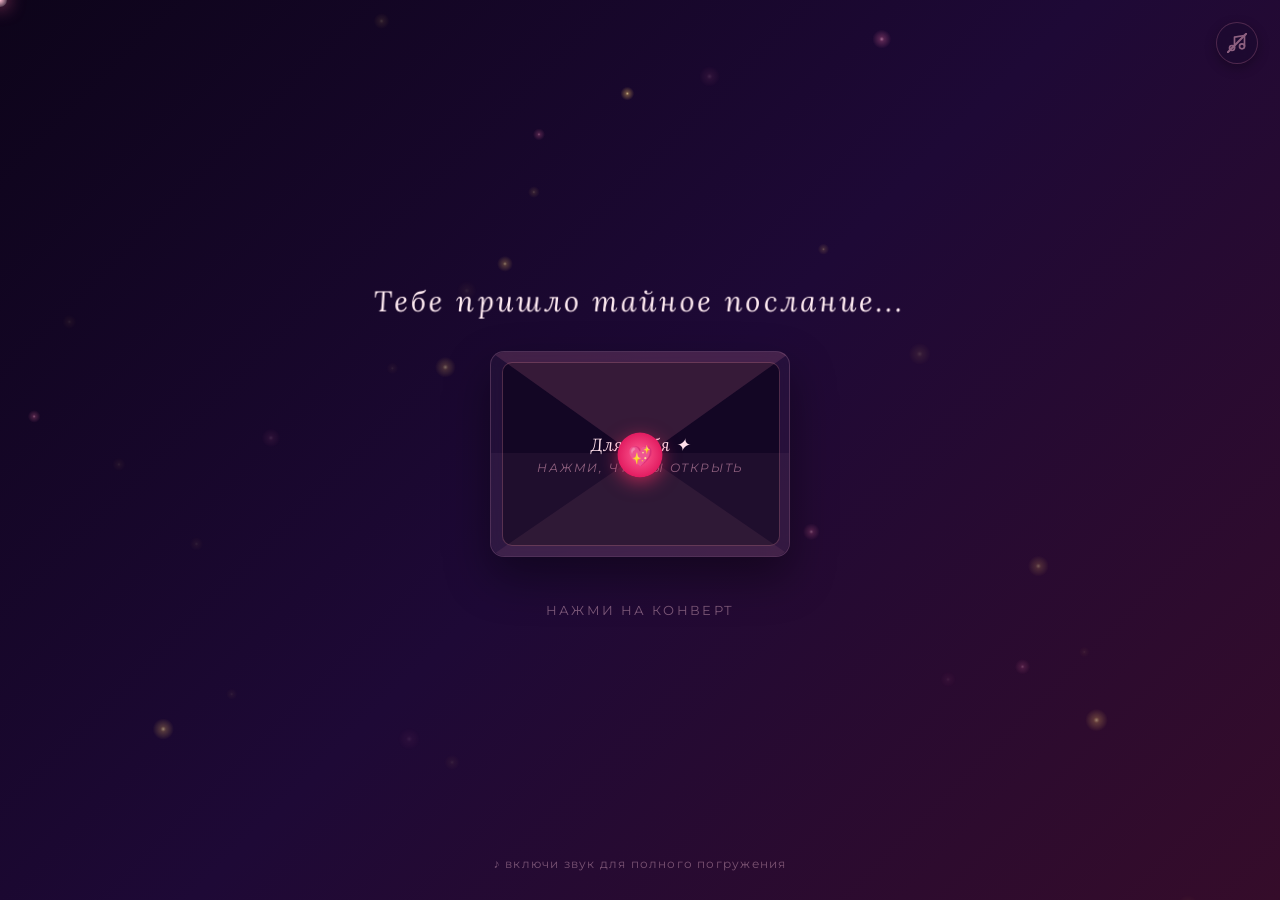
<file: index.html>
<!DOCTYPE html>
<html lang="ru">
<head>
  <meta charset="UTF-8">
  <meta name="viewport" content="width=device-width, initial-scale=1.0, user-scalable=no">
  <title>Магия чувств</title>
  <link rel="stylesheet" href="style.css">
</head>
<body>

  <!-- Background layers -->
  <div id="bg"></div>
  <canvas id="canvas"></canvas>
  <div id="hearts-container"></div>
  <div id="cursor-dot"></div>

  <!-- Glassmorphic Audio Mute/Unmute Control -->
  <div id="audio-toggle" class="muted" title="Включить волшебную музыку">
    <svg id="music-icon" width="20" height="20" viewBox="0 0 24 24" fill="none" stroke="currentColor" stroke-width="2" stroke-linecap="round" stroke-linejoin="round">
      <path d="M9 18V5l12-2v13"></path>
      <circle cx="6" cy="18" r="3"></circle>
      <circle cx="18" cy="16" r="3"></circle>
      <line id="mute-line" x1="1" y1="23" x2="23" y2="1" stroke="currentColor" stroke-width="2.5" style="display: block;"></line>
    </svg>
  </div>

  <div id="scene">

    <!-- STEP 1: INTERACTIVE 3D SCALABLE ENVELOPE -->
    <div class="scene-panel active" id="step1">
      <p class="pulse-text">Тебе пришло тайное послание...</p>
      
      <div class="envelope-wrapper" id="envelope-clickable" title="Открыть письмо">
        <div class="envelope">
          <div class="envelope-lid"></div>
          <div class="envelope-paper">
            <p id="envelope-title">Для тебя ✦</p>
            <span id="envelope-action">Нажми, чтобы открыть</span>
          </div>
          <div class="envelope-front"></div>
          <div class="wax-seal">💖</div>
        </div>
      </div>
      
      <p class="sub-hint" id="step1-sub">нажми на конверт</p>
    </div>

    <!-- STEP 2: The Letter -->
    <div class="scene-panel" id="step2">
      <div class="letter-card">
        <div class="text-block big" id="t1">Знаешь, я долго думал,</div>
        <div class="text-block small" id="t2">как это сказать тебе...</div>
        <div class="text-block big" id="t3">Есть слова, которые сложно произнести вслух,</div>
        <div class="text-block small" id="t4">но они живут внутри и просятся наружу.</div>
        <div class="text-block highlight" id="t5">«Ты — лучшее, что со мной случилось»</div>
        <div class="text-block small" id="t6">Это правда, без единого преувеличения.</div>
        <div class="text-block big" id="t7">Рядом с тобой мир становится светлее,</div>
        <div class="text-block small" id="t8">а каждый день — немного особенным.</div>
      </div>
    </div>

    <!-- STEP 3: Climax -->
    <div class="scene-panel" id="step3">
      <div class="love-text" id="love-words">Я тебя люблю</div>
    </div>

    <!-- STEP 4: Final Question & Happy Ending -->
    <div class="scene-panel" id="step4">
      <p class="question" id="q-text">Улыбнулась? 🌙</p>
      <div class="button-group">
        <button id="btn-yes" class="custom-btn">Да, конечно ✦</button>
        <button id="btn-no" class="custom-btn">Нет 🥺</button>
      </div>
      <div id="final-message">
        <div id="final-body">
          Я так и знал 🌸<br>
          Ты — моя любимая девочка.<br>
          Пусть этот день будет таким же тёплым,<br>
          как то, что я чувствую к тебе.
        </div>
      </div>
    </div>

  </div>

  <p id="audio-hint">♪ включи звук для полного погружения</p>

  <!-- Modular Scripts -->
  <script src="js/synth.js"></script>
  <script src="js/particles.js"></script>
  <script src="js/app.js"></script>
</body>
</html>
</file>
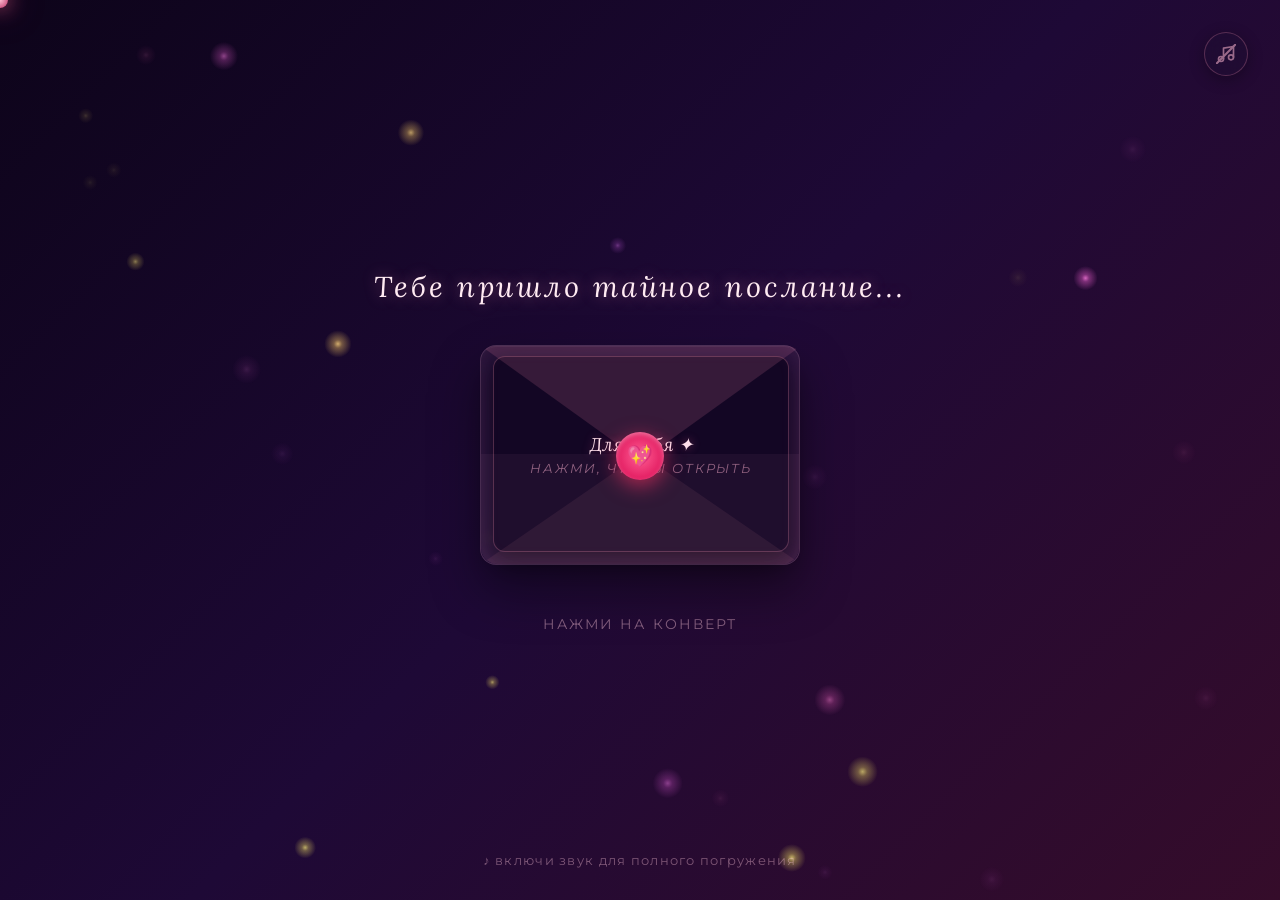
<file: magic_feelings.html>
<!DOCTYPE html>
<html lang="ru">
<head>
<meta charset="UTF-8">
<meta name="viewport" content="width=device-width, initial-scale=1.0, user-scalable=no">
<title>Магия чувств</title>

<!-- Import Google Fonts for elegant Cyrillic typography -->
<link rel="preconnect" href="https://fonts.googleapis.com">
<link rel="preconnect" href="https://fonts.gstatic.com" crossorigin>
<link href="https://fonts.googleapis.com/css2?family=Lora:ital,wght@0,400..700;1,400..700&family=Montserrat:ital,wght@0,300..600;1,300..600&display=swap" rel="stylesheet">

<style>
  :root {
    /* Responsive custom variables for full scaling of the 3D envelope */
    --env-w: min(320px, 85vw);
    --env-h: calc(var(--env-w) * 0.6875);
  }

  * { 
    margin: 0; 
    padding: 0; 
    box-sizing: border-box; 
  }

  body {
    width: 100vw; 
    height: 100vh; 
    overflow: hidden;
    font-family: 'Lora', Georgia, serif;
    background: #0d041a;
    cursor: none;
    user-select: none;
    -webkit-user-select: none;
  }

  #bg {
    position: fixed; 
    inset: 0; 
    z-index: 0;
    background: linear-gradient(135deg, #0d041a 0%, #1e0936 50%, #350c2a 100%);
    transition: background 3.5s cubic-bezier(0.25, 1, 0.5, 1);
  }

  #canvas {
    position: fixed; 
    inset: 0; 
    z-index: 1;
    pointer-events: none;
  }

  #scene {
    position: fixed; 
    inset: 0; 
    z-index: 2;
    display: flex; 
    flex-direction: column;
    align-items: center; 
    justify-content: center;
    padding: 2rem;
  }

  .scene-panel {
    display: none;
    flex-direction: column;
    align-items: center;
    justify-content: center;
    text-align: center;
    width: 100%;
    max-width: 600px;
  }
  .scene-panel.active { 
    display: flex; 
  }

  /* CUSTOM PREMIUM CURSOR HINT (DESKTOP ONLY) */
  #cursor-dot {
    display: none;
  }
  @media (hover: hover) {
    #cursor-dot {
      display: block;
      position: fixed; 
      z-index: 999;
      width: 16px; 
      height: 16px;
      border-radius: 50%;
      background: radial-gradient(circle, rgba(255,190,210,1) 0%, rgba(255,110,160,0.8) 70%, rgba(255,80,130,0) 100%);
      pointer-events: none;
      transform: translate(-50%,-50%);
      transition: transform 0.08s ease-out;
      box-shadow: 0 0 20px rgba(255,100,150,0.8), 0 0 40px rgba(255,80,130,0.4);
    }
  }

  /* STEP 1: INTERACTIVE 3D SCALABLE ENVELOPE */
  #step1 .pulse-text {
    font-size: clamp(1.2rem, 5vw, 1.8rem);
    color: #ffebf2;
    letter-spacing: 0.1em;
    font-family: 'Lora', Georgia, serif;
    font-style: italic;
    margin-bottom: 2.5rem;
    text-shadow: 0 0 15px rgba(255,150,180,0.4);
    padding: 0 1rem;
  }

  .envelope-wrapper {
    perspective: 1000px;
    cursor: pointer;
    margin-bottom: 2rem;
    transition: transform 0.5s cubic-bezier(0.25, 0.8, 0.25, 1);
    display: flex;
    justify-content: center;
    align-items: center;
    position: relative;
    width: var(--env-w);
    height: var(--env-h);
  }
  .envelope-wrapper:hover {
    transform: scale(1.05) rotateY(3deg) rotateX(3deg);
  }

  .envelope {
    position: relative;
    width: 100%;
    height: 100%;
    background: rgba(255, 255, 255, 0.03);
    backdrop-filter: blur(15px);
    -webkit-backdrop-filter: blur(15px);
    border: 1.5px solid rgba(255, 180, 210, 0.2);
    border-radius: 16px;
    box-shadow: 0 25px 50px rgba(0,0,0,0.4), inset 0 1px 0 rgba(255,255,255,0.05);
    transform-style: preserve-3d;
    transition: all 0.8s cubic-bezier(0.25, 0.8, 0.25, 1);
  }

  /* Back half/flap borders */
  .envelope-lid {
    position: absolute;
    top: 0; left: 0;
    width: 0; height: 0;
    border-left: calc(var(--env-w) / 2) solid transparent;
    border-right: calc(var(--env-w) / 2) solid transparent;
    border-top: calc(var(--env-h) * 0.523) solid rgba(255, 140, 175, 0.15);
    border-radius: 14px 14px 0 0;
    transform-origin: top;
    transition: transform 0.6s cubic-bezier(0.25, 0.8, 0.25, 1);
    z-index: 4;
  }

  /* Inner love letter preview */
  .envelope-paper {
    position: absolute;
    bottom: calc(var(--env-h) * 0.054); 
    left: calc(var(--env-w) * 0.0375);
    width: calc(var(--env-w) * 0.925);
    height: calc(var(--env-h) * 0.89);
    background: rgba(20, 7, 36, 0.95);
    border: 1px solid rgba(255, 150, 180, 0.25);
    border-radius: 12px;
    z-index: 2;
    transition: transform 0.8s cubic-bezier(0.25, 0.8, 0.25, 1) 0.2s, 
                opacity 0.8s ease;
    display: flex;
    flex-direction: column;
    align-items: center;
    justify-content: center;
    padding: 1rem;
    color: #ffaac8;
    font-family: 'Lora', serif;
    font-style: italic;
    box-shadow: 0 10px 25px rgba(0,0,0,0.5);
  }
  .envelope-paper p {
    font-size: clamp(0.95rem, 4vw, 1.15rem);
    margin-bottom: 0.3rem;
    color: #ffe0eb;
    text-shadow: 0 0 10px rgba(255,100,150,0.4);
  }
  .envelope-paper span {
    font-size: clamp(0.7rem, 3vw, 0.8rem);
    font-family: 'Montserrat', sans-serif;
    color: rgba(255,180,210,0.5);
    text-transform: uppercase;
    letter-spacing: 0.15em;
  }

  /* Front triangular folds overlay */
  .envelope-front {
    position: absolute;
    inset: 0;
    z-index: 3;
    pointer-events: none;
    border-radius: 16px;
    overflow: hidden;
  }
  .envelope-front::before {
    content: '';
    position: absolute;
    bottom: 0; left: 0;
    width: 0; height: 0;
    border-left: calc(var(--env-w) / 2) solid rgba(255, 180, 210, 0.05);
    border-right: calc(var(--env-w) / 2) solid rgba(255, 180, 210, 0.05);
    border-bottom: calc(var(--env-h) * 0.5) solid rgba(255, 160, 190, 0.12);
  }
  .envelope-front::after {
    content: '';
    position: absolute;
    inset: 0;
    border-radius: 16px;
    box-shadow: inset 0 0 20px rgba(255,150,180,0.1);
  }

  /* Wax Seal Heart Button */
  .wax-seal {
    position: absolute;
    top: calc(var(--env-h) * 0.5); 
    left: 50%;
    transform: translate(-50%, -50%);
    width: clamp(42px, var(--env-w) * 0.15, 50px); 
    height: clamp(42px, var(--env-w) * 0.15, 50px);
    background: radial-gradient(circle, #ff5e94 0%, #d6004b 100%);
    border-radius: 50%;
    box-shadow: 0 6px 20px rgba(255, 50, 100, 0.6), inset 0 2px 5px rgba(255,255,255,0.4);
    z-index: 5;
    display: flex;
    align-items: center;
    justify-content: center;
    font-size: 1.3rem;
    color: #fff;
    cursor: pointer;
    transition: all 0.4s cubic-bezier(0.25, 0.8, 0.25, 1);
    animation: seal-pulse 2s infinite ease-in-out;
  }
  .wax-seal:hover {
    transform: translate(-50%, -50%) scale(1.1);
    box-shadow: 0 8px 25px rgba(255, 50, 100, 0.8), inset 0 2px 5px rgba(255,255,255,0.5);
  }

  @keyframes seal-pulse {
    0%, 100% { 
      transform: translate(-50%, -50%) scale(1); 
      box-shadow: 0 6px 18px rgba(255, 50, 100, 0.55); 
    }
    50% { 
      transform: translate(-50%, -50%) scale(1.08); 
      box-shadow: 0 6px 28px rgba(255, 50, 100, 0.85); 
    }
  }

  /* Opened animations */
  .envelope-wrapper.opened .envelope-lid {
    transform: rotateX(180deg);
    border-top-color: rgba(255, 140, 175, 0.05);
    z-index: 1;
  }
  .envelope-wrapper.opened .envelope-paper {
    transform: translateY(calc(var(--env-h) * -0.61)) scale(1.05);
    opacity: 0.95;
    z-index: 10;
  }
  .envelope-wrapper.opened .wax-seal {
    transform: translate(-50%, -50%) scale(0);
    opacity: 0;
    pointer-events: none;
  }

  #step1 .sub-hint {
    margin-top: 1.2rem;
    font-size: 0.85rem;
    font-family: 'Montserrat', sans-serif;
    color: rgba(255,200,220,0.45);
    letter-spacing: 0.15em;
    text-transform: uppercase;
    padding: 0 1rem;
  }

  /* PREMIUM GLASSMORPHISM LETTER CARD */
  .letter-card {
    background: rgba(26, 10, 46, 0.45);
    backdrop-filter: blur(20px);
    -webkit-backdrop-filter: blur(20px);
    border: 1px solid rgba(255, 170, 200, 0.18);
    border-radius: 28px;
    padding: 3rem 2.5rem;
    box-shadow: 0 25px 50px rgba(0, 0, 0, 0.4), 
                inset 0 1px 1px rgba(255, 255, 255, 0.1);
    width: 100%;
    max-width: 540px;
    margin: 0 auto;
    position: relative;
    transition: all 1.2s cubic-bezier(0.25, 1, 0.5, 1);
  }
  /* Slide out animation for letter card when appearing */
  .scene-panel#step2.active .letter-card {
    animation: card-appear 1.4s cubic-bezier(0.25, 1, 0.5, 1);
  }
  @keyframes card-appear {
    0% { transform: scale(0.85) translateY(100px); opacity: 0; }
    100% { transform: scale(1) translateY(0); opacity: 1; }
  }

  .letter-card::before {
    content: '';
    position: absolute;
    inset: 0;
    border-radius: 28px;
    padding: 1px;
    background: linear-gradient(135deg, rgba(255,180,210,0.3) 0%, rgba(255,100,150,0.05) 50%, rgba(255,180,210,0.2) 100%);
    -webkit-mask: linear-gradient(#fff 0 0) content-box, linear-gradient(#fff 0 0);
    -webkit-mask-composite: xor;
    mask-composite: exclude;
    pointer-events: none;
  }

  /* TEXT BLOCKS */
  .text-block {
    opacity: 0;
    transform: translateY(20px);
    transition: opacity 1.2s cubic-bezier(0.25, 1, 0.5, 1), 
                transform 1.2s cubic-bezier(0.25, 1, 0.5, 1);
    color: rgba(255, 240, 245, 0.95);
    line-height: 1.8;
    margin: 0.8rem 0;
  }
  .text-block.visible {
    opacity: 1;
    transform: translateY(0);
  }
  .text-block.big {
    font-size: clamp(1.1rem, 4vw, 1.45rem);
    font-style: italic;
  }
  .text-block.small {
    font-size: clamp(0.85rem, 3vw, 1.05rem);
    font-family: 'Montserrat', sans-serif;
    color: rgba(255,210,225,0.7);
    font-weight: 300;
    letter-spacing: 0.05em;
  }
  .text-block.highlight {
    font-size: clamp(1.3rem, 5vw, 1.8rem);
    color: #ffccd9;
    font-style: italic;
    margin: 1.2rem 0;
    text-shadow: 0 0 20px rgba(255,80,130,0.6);
  }

  /* STEP 3: Climax */
  #step3 .love-text {
    font-size: clamp(2.8rem, 13vw, 5.5rem);
    color: #ffb8d1;
    font-style: italic;
    text-shadow: 0 0 40px rgba(255,70,120,0.85), 0 0 80px rgba(255,70,120,0.45);
    animation: love-breathe 2s ease-in-out infinite;
    opacity: 0;
    transform: scale(0.85);
    transition: opacity 1.8s cubic-bezier(0.34, 1.56, 0.64, 1), 
                transform 1.8s cubic-bezier(0.34, 1.56, 0.64, 1);
  }
  #step3 .love-text.visible {
    opacity: 1;
    transform: scale(1);
  }
  @keyframes love-breathe {
    0%, 100% { 
      text-shadow: 0 0 35px rgba(255,70,120,0.8), 0 0 70px rgba(255,70,120,0.4);
      transform: scale(1);
    }
    50% { 
      text-shadow: 0 0 60px rgba(255,70,120,1), 0 0 120px rgba(255,70,120,0.65);
      transform: scale(1.05);
    }
  }

  /* STEP 4: Buttons and Final Questions */
  #step4 .question {
    font-size: clamp(1.4rem, 6vw, 2.2rem);
    color: #fff0f5;
    margin-bottom: 3rem;
    font-style: italic;
    opacity: 0;
    transform: translateY(20px);
    transition: opacity 1.2s ease, transform 1.2s ease;
  }
  #step4 .question.visible { 
    opacity: 1; 
    transform: translateY(0);
  }

  /* Interactive Button Group */
  .button-group {
    display: flex;
    gap: 1.5rem;
    align-items: center;
    justify-content: center;
    min-height: 80px;
    width: 100%;
    position: relative;
  }

  /* Buttons Base Style */
  .custom-btn {
    padding: 0.9rem 2.8rem;
    font-size: 1.1rem;
    font-family: 'Lora', Georgia, serif;
    font-style: italic;
    border-radius: 50px;
    cursor: pointer;
    letter-spacing: 0.08em;
    transition: all 0.3s cubic-bezier(0.25, 0.8, 0.25, 1);
    opacity: 0;
    transform: scale(0.9);
  }
  .custom-btn.visible {
    opacity: 1;
    transform: scale(1);
  }

  #btn-yes {
    background: rgba(255, 100, 150, 0.15);
    color: #ffccd9;
    border: 1.5px solid rgba(255,130,170,0.6);
    box-shadow: 0 0 15px rgba(255,100,150,0.2);
  }
  #btn-yes:hover {
    background: rgba(255,100,150,0.3);
    border-color: rgba(255,150,180,1);
    box-shadow: 0 0 25px rgba(255,100,150,0.5), 0 0 50px rgba(255,100,150,0.2);
    transform: scale(1.06);
  }
  #btn-yes:active { 
    transform: scale(0.97); 
  }

  #btn-no {
    background: rgba(255, 255, 255, 0.03);
    color: rgba(255, 220, 230, 0.6);
    border: 1.5px solid rgba(255, 255, 255, 0.15);
  }
  #btn-no.evading {
    transition: all 0.2s cubic-bezier(0.25, 1, 0.5, 1);
  }

  #final-message {
    font-size: clamp(1.15rem, 4.5vw, 1.6rem);
    color: #ffccd9;
    font-style: italic;
    text-align: center;
    line-height: 1.9;
    opacity: 0;
    transform: translateY(20px);
    transition: opacity 1.5s cubic-bezier(0.25, 1, 0.5, 1), 
                transform 1.5s cubic-bezier(0.25, 1, 0.5, 1);
    display: none;
    margin-top: 1.5rem;
  }
  #final-message.visible { 
    opacity: 1; 
    transform: translateY(0);
  }

  .sender-signature {
    display: block;
    margin-top: 1.5rem;
    font-size: 0.95rem;
    font-family: 'Montserrat', sans-serif;
    color: rgba(255, 190, 210, 0.6);
    text-transform: uppercase;
    letter-spacing: 0.2em;
    font-style: normal;
  }

  /* PREMIUM AUDIO CONTROLS */
  #audio-hint {
    position: fixed;
    bottom: 2rem; 
    left: 50%;
    transform: translateX(-50%);
    font-size: 0.8rem;
    font-family: 'Montserrat', sans-serif;
    color: rgba(255,200,220,0.4);
    letter-spacing: 0.1em;
    z-index: 10;
    transition: opacity 1.5s ease;
    pointer-events: none;
    text-align: center;
  }

  #audio-toggle {
    position: fixed;
    top: 2rem;
    right: 2rem;
    width: 44px;
    height: 44px;
    border-radius: 50%;
    background: rgba(30, 15, 50, 0.4);
    backdrop-filter: blur(10px);
    -webkit-backdrop-filter: blur(10px);
    border: 1px solid rgba(255, 150, 180, 0.25);
    display: flex;
    align-items: center;
    justify-content: center;
    cursor: pointer;
    z-index: 1000;
    color: #ffb8d1;
    box-shadow: 0 4px 15px rgba(0,0,0,0.3);
    transition: all 0.3s ease;
  }
  #audio-toggle:hover {
    transform: scale(1.08);
    border-color: rgba(255, 150, 180, 0.7);
    box-shadow: 0 0 15px rgba(255, 100, 150, 0.4);
  }
  #audio-toggle.muted svg {
    opacity: 0.55;
  }

  /* Interactive Tap Particles */
  .tap-heart {
    position: fixed;
    pointer-events: none;
    font-size: 1.6rem;
    z-index: 100;
    animation: tap-float 1.5s cubic-bezier(0.25, 1, 0.5, 1) forwards;
  }
  @keyframes tap-float {
    0% { 
      opacity: 1; 
      transform: translateY(0) scale(1) rotate(0deg); 
    }
    100% { 
      opacity: 0; 
      transform: translateY(-100px) scale(0.5) rotate(15deg); 
    }
  }

  #hearts-container {
    position: fixed; 
    inset: 0;
    pointer-events: none;
    z-index: 3;
  }

  /* RESPONSIVE MOBILE MEDIA QUERIES */
  @media (max-width: 480px) {
    /* Letter card mobile padding */
    .letter-card {
      padding: 2rem 1.4rem;
      border-radius: 22px;
      max-width: 90vw;
    }
    .text-block {
      margin: 0.5rem 0;
      line-height: 1.6;
    }
    .text-block.highlight {
      margin: 0.9rem 0;
    }

    /* Step 4 Buttons mobile adjustments to fit side-by-side */
    .button-group {
      gap: 0.8rem;
    }
    .custom-btn {
      padding: 0.8rem 1.6rem;
      font-size: 1rem;
    }

    /* Floating audio toggle mobile sizing */
    #audio-toggle {
      top: 1.2rem;
      right: 1.2rem;
      width: 38px;
      height: 38px;
    }
    #audio-toggle svg {
      width: 18px;
      height: 18px;
    }
    
    #audio-hint {
      bottom: 1.5rem;
      font-size: 0.75rem;
      width: 85%;
    }
  }
</style>
</head>
<body>

<div id="bg"></div>
<canvas id="canvas"></canvas>
<div id="hearts-container"></div>
<div id="cursor-dot"></div>

<!-- Glassmorphic Audio Mute/Unmute Control -->
<div id="audio-toggle" class="muted" title="Включить волшебную музыку">
  <svg id="music-icon" width="20" height="20" viewBox="0 0 24 24" fill="none" stroke="currentColor" stroke-width="2" stroke-linecap="round" stroke-linejoin="round">
    <path d="M9 18V5l12-2v13"></path>
    <circle cx="6" cy="18" r="3"></circle>
    <circle cx="18" cy="16" r="3"></circle>
    <line id="mute-line" x1="1" y1="23" x2="23" y2="1" stroke="currentColor" stroke-width="2.5" style="display: block;"></line>
  </svg>
</div>

<div id="scene">

  <!-- STEP 1: INTERACTIVE 3D ENVELOPE -->
  <div class="scene-panel active" id="step1">
    <p class="pulse-text">Тебе пришло тайное послание...</p>
    
    <div class="envelope-wrapper" id="envelope-clickable" title="Открыть письмо">
      <div class="envelope">
        <div class="envelope-lid"></div>
        <div class="envelope-paper">
          <p id="envelope-title">Для тебя ✦</p>
          <span id="envelope-action">Нажми, чтобы открыть</span>
        </div>
        <div class="envelope-front"></div>
        <div class="wax-seal">💖</div>
      </div>
    </div>
    
    <p class="sub-hint" id="step1-sub">нажми на конверт</p>
  </div>

  <!-- STEP 2: The letter -->
  <div class="scene-panel" id="step2">
    <div class="letter-card">
      <div class="text-block big" id="t1">Знаешь, я долго думал,</div>
      <div class="text-block small" id="t2">как это сказать тебе...</div>
      <div class="text-block big" id="t3">Есть слова, которые сложно произнести вслух,</div>
      <div class="text-block small" id="t4">но они живут внутри и просятся наружу.</div>
      <div class="text-block highlight" id="t5">«Ты — лучшее, что со мной случилось»</div>
      <div class="text-block small" id="t6">Это правда, без единого преувеличения.</div>
      <div class="text-block big" id="t7">Рядом с тобой мир становится светлее,</div>
      <div class="text-block small" id="t8">а каждый день — немного особенным.</div>
    </div>
  </div>

  <!-- STEP 3: Climax -->
  <div class="scene-panel" id="step3">
    <div class="love-text" id="love-words">Я тебя люблю</div>
  </div>

  <!-- STEP 4: Final question -->
  <div class="scene-panel" id="step4">
    <p class="question" id="q-text">Улыбнулась? 🌙</p>
    <div class="button-group">
      <button id="btn-yes" class="custom-btn">Да, конечно ✦</button>
      <button id="btn-no" class="custom-btn">Нет 🥺</button>
    </div>
    <div id="final-message">
      <div id="final-body">
        Я так и знал 🌸<br>
        Ты — моя любимая девочка.<br>
        Пусть этот день будет таким же тёплым,<br>
        как то, что я чувствую к тебе.
      </div>
    </div>
  </div>

</div>

<p id="audio-hint">♪ включи звук для полного погружения</p>

<script>
// --- URL QUERY PERSONALIZATION SYSTEM ---
const urlParams = new URLSearchParams(window.location.search);
const paramTo = urlParams.get('to');
const paramFrom = urlParams.get('from');

// Apply customization
if (paramTo) {
  const cleanTo = escapeHTML(paramTo);
  document.getElementById('envelope-title').innerHTML = `Для ${cleanTo} ✦`;
  document.getElementById('step1-sub').innerHTML = `Нажми на конверт для ${cleanTo}`;
  
  // Custom final text
  const signature = paramFrom ? `<span class="sender-signature">С любовью, ${escapeHTML(paramFrom)} ✨</span>` : '';
  document.getElementById('final-body').innerHTML = `
    Я так и знал 🌸<br>
    Ты — моя любимая ${cleanTo}.<br>
    Пусть этот день будет таким же тёплым,<br>
    как то, что я чувствую к тебе.
    ${signature}
  `;
} else if (paramFrom) {
  document.getElementById('final-body').innerHTML = `
    Я так и знал 🌸<br>
    Ты — моя любимая девочка.<br>
    Пусть этот день будет таким же тёплым,<br>
    как то, что я чувствую к тебе.
    <span class="sender-signature">С любовью, ${escapeHTML(paramFrom)} ✨</span>
  `;
}

function escapeHTML(str) {
  return str.replace(/[&<>'"]/g, 
    tag => ({
      '&': '&amp;',
      '<': '&lt;',
      '>': '&gt;',
      "'": '&#39;',
      '"': '&quot;'
    }[tag] || tag)
  );
}


// --- PROCEDURAL AUDIO WEB AUDIO API SYNTHESIZER ---
class RomanticSynth {
  constructor() {
    this.ctx = null;
    this.masterGain = null;
    this.delayNode = null;
    this.filterNode = null;
    this.isPlaying = false;
    this.chordInterval = null;
    
    // Romantic chords (Cmaj7, Fmaj7, Am9, G6)
    this.chords = [
      [130.81, 164.81, 196.00, 246.94, 329.63], // Cmaj7
      [174.61, 220.00, 261.63, 329.63, 392.00], // Fmaj7
      [220.00, 261.63, 329.63, 392.00, 493.88], // Am9
      [196.00, 246.94, 293.66, 392.00, 493.88]  // G6
    ];
    this.currentChordIndex = 0;
    this.tempo = 4500; // time in ms per chord
  }

  init() {
    if (this.ctx) return;
    
    const AudioContextClass = window.AudioContext || window.webkitAudioContext;
    this.ctx = new AudioContextClass();
    
    this.masterGain = this.ctx.createGain();
    this.masterGain.gain.setValueAtTime(0, this.ctx.currentTime);
    
    this.filterNode = this.ctx.createBiquadFilter();
    this.filterNode.type = 'lowpass';
    this.filterNode.frequency.setValueAtTime(750, this.ctx.currentTime);
    this.filterNode.Q.setValueAtTime(1, this.ctx.currentTime);
    
    this.delayNode = this.ctx.createDelay(2.0);
    this.delayNode.delayTime.setValueAtTime(0.6, this.ctx.currentTime);
    
    const delayFeedback = this.ctx.createGain();
    delayFeedback.gain.setValueAtTime(0.42, this.ctx.currentTime);
    
    const delayWet = this.ctx.createGain();
    delayWet.gain.setValueAtTime(0.35, this.ctx.currentTime);
    
    this.filterNode.connect(this.masterGain);
    
    this.filterNode.connect(this.delayNode);
    this.delayNode.connect(delayFeedback);
    delayFeedback.connect(this.delayNode);
    
    this.delayNode.connect(delayWet);
    delayWet.connect(this.masterGain);
    
    this.masterGain.connect(this.ctx.destination);
  }

  start() {
    this.init();
    if (this.isPlaying) return;
    
    if (this.ctx.state === 'suspended') {
      this.ctx.resume();
    }
    
    this.isPlaying = true;
    this.masterGain.gain.linearRampToValueAtTime(0.45, this.ctx.currentTime + 2.5);
    
    this.playNextChord();
    this.chordInterval = setInterval(() => {
      this.currentChordIndex = (this.currentChordIndex + 1) % this.chords.length;
      this.playNextChord();
    }, this.tempo);
  }

  stop() {
    if (!this.isPlaying) return;
    this.isPlaying = false;
    clearInterval(this.chordInterval);
    
    if (this.masterGain) {
      this.masterGain.gain.linearRampToValueAtTime(0, this.ctx.currentTime + 1.2);
    }
  }

  playNextChord() {
    if (!this.isPlaying || !this.ctx) return;
    const now = this.ctx.currentTime;
    const freqs = this.chords[this.currentChordIndex];
    
    freqs.forEach((freq, index) => {
      const osc = this.ctx.createOscillator();
      const gainNode = this.ctx.createGain();
      
      osc.type = 'triangle';
      osc.frequency.setValueAtTime(freq, now);
      
      gainNode.gain.setValueAtTime(0, now);
      gainNode.gain.linearRampToValueAtTime(0.08 / freqs.length, now + 1.5 + (index * 0.25));
      gainNode.gain.setValueAtTime(0.08 / freqs.length, now + (this.tempo/1000 - 1.2));
      gainNode.gain.linearRampToValueAtTime(0, now + (this.tempo/1000));
      
      osc.connect(gainNode);
      gainNode.connect(this.filterNode);
      
      osc.start(now);
      osc.stop(now + (this.tempo/1000) + 0.1);
    });
  }

  playBell(scaleIndex) {
    if (!this.ctx || this.ctx.state === 'suspended' || !this.isPlaying) return;
    const now = this.ctx.currentTime;
    
    const baseChord = this.chords[this.currentChordIndex];
    const baseFreq = baseChord[scaleIndex % baseChord.length];
    const bellFreq = baseFreq * 4; // Transpose to high crystal register
    
    const osc1 = this.ctx.createOscillator();
    const osc2 = this.ctx.createOscillator();
    const gainNode = this.ctx.createGain();
    
    osc1.type = 'sine';
    osc1.frequency.setValueAtTime(bellFreq, now);
    
    osc2.type = 'triangle';
    osc2.frequency.setValueAtTime(bellFreq + 3, now);
    
    gainNode.gain.setValueAtTime(0, now);
    gainNode.gain.linearRampToValueAtTime(0.035, now + 0.015);
    gainNode.gain.exponentialRampToValueAtTime(0.0001, now + 2.0);
    
    osc1.connect(gainNode);
    osc2.connect(gainNode);
    gainNode.connect(this.filterNode);
    
    osc1.start(now);
    osc2.start(now);
    
    osc1.stop(now + 2.1);
    osc2.stop(now + 2.1);
  }

  // Modulates the synthesizer to a triumphant D Major / B Minor key
  modulateToTriumphant() {
    if (!this.isPlaying) return;

    // Harmonious, bright D Major arpeggio scales
    this.chords = [
      [146.83, 185.00, 220.00, 277.18, 369.99], // Dmaj7
      [196.00, 246.94, 293.66, 369.99, 440.00], // Gmaj7
      [246.94, 293.66, 369.99, 440.00, 554.37], // Bm9
      [220.00, 277.18, 329.63, 440.00, 554.37]  // A6
    ];
    
    this.currentChordIndex = 0;
    this.tempo = 3800; // slightly faster tempo
    this.playNextChord();
    
    clearInterval(this.chordInterval);
    this.chordInterval = setInterval(() => {
      this.currentChordIndex = (this.currentChordIndex + 1) % this.chords.length;
      this.playNextChord();
    }, this.tempo);
    
    // Play gorgeous celebratory bells arpeggio cascade
    const bellPitches = [0, 2, 4, 3, 7];
    bellPitches.forEach((pIndex, step) => {
      setTimeout(() => {
        this.playBell(pIndex);
      }, step * 250);
    });
  }
}

const synth = new RomanticSynth();
let isMuted = true;

const audioToggle = document.getElementById('audio-toggle');
const muteLine = document.getElementById('mute-line');

function toggleAudio(forceStart = false) {
  if (forceStart) {
    isMuted = false;
    audioToggle.classList.remove('muted');
    muteLine.style.display = 'none';
    synth.start();
  } else {
    isMuted = !isMuted;
    if (isMuted) {
      audioToggle.classList.add('muted');
      muteLine.style.display = 'block';
      synth.stop();
    } else {
      audioToggle.classList.remove('muted');
      muteLine.style.display = 'none';
      synth.start();
    }
  }
}

audioToggle.addEventListener('click', (e) => {
  e.stopPropagation();
  toggleAudio();
});


// --- GRAPHICS & CANVAS RENDERING ---
const canvas = document.getElementById('canvas');
const ctx = canvas.getContext('2d');
const bg = document.getElementById('bg');
const cursorDot = document.getElementById('cursor-dot');
const heartsContainer = document.getElementById('hearts-container');

let W, H;
function resize() {
  W = canvas.width = window.innerWidth;
  H = canvas.height = window.innerHeight;
}
resize();
window.addEventListener('resize', resize);

// Trail particles
const trail = [];
class TrailParticle {
  constructor(x, y) {
    this.x = x; 
    this.y = y;
    this.life = 1;
    this.decay = 0.015 + Math.random() * 0.015;
    this.size = 8 + Math.random() * 10;
    this.vx = (Math.random() - 0.5) * 2;
    this.vy = -0.6 - Math.random() * 1.8;
    this.type = Math.random() < 0.55 ? 'heart' : 'star';
    this.hue = 330 + Math.random() * 45;
    this.rotation = Math.random() * Math.PI * 2;
    this.rotationSpeed = (Math.random() - 0.5) * 0.05;
  }
  update() {
    this.x += this.vx;
    this.y += this.vy;
    this.rotation += this.rotationSpeed;
    this.life -= this.decay;
  }
  draw() {
    ctx.save();
    ctx.globalAlpha = this.life * 0.95;
    ctx.fillStyle = `hsl(${this.hue}, 95%, 78%)`;
    ctx.shadowBlur = 10;
    ctx.shadowColor = `hsl(${this.hue}, 95%, 70%)`;
    ctx.translate(this.x, this.y);
    ctx.rotate(this.rotation);
    if (this.type === 'heart') {
      drawHeart(ctx, 0, 0, this.size * this.life);
    } else {
      drawStar(ctx, 0, 0, this.size * 0.7 * this.life);
    }
    ctx.restore();
  }
}

function drawHeart(c, x, y, r) {
  c.beginPath();
  c.moveTo(x, y + r * 0.35);
  c.bezierCurveTo(x, y - r * 0.45, x - r, y - r * 0.45, x - r, y + r * 0.1);
  c.bezierCurveTo(x - r, y + r * 0.65, x, y + r * 1.15, x, y + r * 1.35);
  c.bezierCurveTo(x, y + r * 1.15, x + r, y + r * 0.65, x + r, y + r * 0.1);
  c.bezierCurveTo(x + r, y - r * 0.45, x, y - r * 0.45, x, y + r * 0.35);
  c.fill();
}

function drawStar(c, x, y, r) {
  c.beginPath();
  for (let i = 0; i < 5; i++) {
    const ang = (i * 4 * Math.PI / 5) - Math.PI / 2;
    const ang2 = ang + 2 * Math.PI / 5;
    if (i === 0) c.moveTo(x + Math.cos(ang) * r, y + Math.sin(ang) * r);
    else c.lineTo(x + Math.cos(ang) * r, y + Math.sin(ang) * r);
    c.lineTo(x + Math.cos(ang2) * r * 0.35, y + Math.sin(ang2) * r * 0.35);
  }
  c.closePath();
  c.fill();
}

let mx = -100, my = -100, isMoving = false;
let mouseSpeed = 0, lastMx = -100, lastMy = -100;
let bellCooldown = 0;

function onMove(x, y) {
  // Speed calculation
  mouseSpeed = Math.hypot(x - lastMx, y - lastMy);
  lastMx = x; lastMy = y;
  
  mx = x; my = y;
  
  // Custom premium cursor tracking (updates element for desktop only)
  if (cursorDot) {
    cursorDot.style.left = x + 'px';
    cursorDot.style.top = y + 'px';
    cursorDot.style.transform = 'translate(-50%,-50%) scale(1.15)';
  }
  
  if (isMoving) {
    for (let i = 0; i < 2; i++) {
      trail.push(new TrailParticle(x + (Math.random()-0.5)*15, y + (Math.random()-0.5)*15));
    }
  }

  if (!isMuted && synth.isPlaying && bellCooldown <= 0) {
    const scaleIndex = Math.floor((x / W) * 8);
    synth.playBell(scaleIndex);
    bellCooldown = 15;
  }
}

document.addEventListener('mousemove', e => {
  onMove(e.clientX, e.clientY);
});
document.addEventListener('touchmove', e => {
  const t = e.touches[0];
  onMove(t.clientX, t.clientY);
}, { passive: true });

document.addEventListener('mouseleave', () => {
  if (cursorDot) {
    cursorDot.style.transform = 'translate(-50%,-50%) scale(0)';
  }
});


// Floating hearts system (Step 3 flood and Step 4 background)
const floaters = [];
class FloatHeart {
  constructor(x, y, big) {
    this.x = x || Math.random() * W;
    this.y = y || H + 25;
    this.size = big ? (16 + Math.random() * 24) : (6 + Math.random() * 12);
    this.vx = (Math.random() - 0.5) * 1.3;
    this.vy = -(0.9 + Math.random() * 1.6);
    this.life = 1;
    this.decay = 0.003 + Math.random() * 0.004;
    this.wobble = Math.random() * Math.PI * 2;
    this.wobbleSpeed = 0.02 + Math.random() * 0.02;
    this.hue = 335 + Math.random() * 35;
    this.sat = 75 + Math.random() * 25;
    this.blur = Math.random() < 0.25 ? 2 : 0;
  }
  update() {
    this.wobble += this.wobbleSpeed;
    this.x += this.vx + Math.sin(this.wobble) * 0.45;
    this.y += this.vy;
    this.life -= this.decay;
  }
  draw() {
    ctx.save();
    ctx.globalAlpha = this.life * 0.85;
    if (this.blur > 0) {
      ctx.filter = `blur(${this.blur}px)`;
    }
    ctx.fillStyle = `hsl(${this.hue}, ${this.sat}%, 74%)`;
    ctx.translate(this.x, this.y);
    drawHeart(ctx, 0, 0, this.size);
    ctx.restore();
  }
}


// --- DYNAMIC REACTIVE FIREFLIES SYSTEM ---
const fireflies = [];
class Firefly {
  constructor() {
    this.x = Math.random() * W;
    this.y = Math.random() * H;
    this.size = 2 + Math.random() * 2.5;
    this.vx = (Math.random() - 0.5) * 0.8;
    this.vy = (Math.random() - 0.5) * 0.8;
    this.angle = Math.random() * Math.PI * 2;
    this.speed = 0.01 + Math.random() * 0.02;
    
    this.hue = Math.random() < 0.6 ? (40 + Math.random() * 15) : (290 + Math.random() * 40);
    this.alpha = 0.3 + Math.random() * 0.6;
    this.breath = Math.random() * Math.PI;
    this.breathSpeed = 0.02 + Math.random() * 0.03;
  }
  update() {
    this.breath += this.breathSpeed;
    this.alpha = 0.35 + Math.sin(this.breath) * 0.45;

    this.angle += this.speed;
    this.x += Math.cos(this.angle) * 0.35 + this.vx;
    this.y += Math.sin(this.angle * 0.5) * 0.35 + this.vy;

    this.vx *= 0.95;
    this.vy *= 0.95;

    const dx = mx - this.x;
    const dy = my - this.y;
    const dist = Math.hypot(dx, dy);

    if (dist < 180) {
      if (mouseSpeed < 8) {
        const pull = (180 - dist) / 180;
        this.vx += (dx / dist) * pull * 0.07;
        this.vy += (dy / dist) * pull * 0.07;
      } else {
        const push = (100 - Math.min(dist, 100)) / 100;
        this.vx -= (dx / dist) * push * 0.45;
        this.vy -= (dy / dist) * push * 0.45;
      }
    }

    const limit = 2.2;
    const velocity = Math.hypot(this.vx, this.vy);
    if (velocity > limit) {
      this.vx = (this.vx / velocity) * limit;
      this.vy = (this.vy / velocity) * limit;
    }

    if (this.x < -15) this.x = W + 15;
    if (this.x > W + 15) this.x = -15;
    if (this.y < -15) this.y = H + 15;
    if (this.y > H + 15) this.y = -15;
  }
  draw() {
    ctx.save();
    ctx.globalAlpha = Math.max(0.1, this.alpha);
    
    const grad = ctx.createRadialGradient(this.x, this.y, 0, this.x, this.y, this.size * 3.5);
    grad.addColorStop(0, `hsla(${this.hue}, 100%, 75%, 1)`);
    grad.addColorStop(0.3, `hsla(${this.hue}, 100%, 70%, 0.5)`);
    grad.addColorStop(1, `hsla(${this.hue}, 100%, 70%, 0)`);
    
    ctx.fillStyle = grad;
    ctx.beginPath();
    ctx.arc(this.x, this.y, this.size * 3.5, 0, Math.PI * 2);
    ctx.fill();
    ctx.restore();
  }
}

for (let i = 0; i < 28; i++) {
  fireflies.push(new Firefly());
}


let currentStep = 1;
let floatingActive = false;
let confettiActive = false;
const confetti = [];

class Confetti {
  constructor() {
    this.x = Math.random() * W;
    this.y = -15;
    this.vx = (Math.random() - 0.5) * 4.5;
    this.vy = 3.5 + Math.random() * 4.5;
    this.rot = Math.random() * Math.PI * 2;
    this.rotV = (Math.random() - 0.5) * 0.18;
    this.size = 7 + Math.random() * 9;
    this.color = ['#ffccd9','#ffb3d9','#b3d9ff','#ccb3ff','#ffe6b3','#ff99bb'][Math.floor(Math.random()*6)];
    this.shape = Math.random() < 0.55 ? 'rect' : 'heart';
    this.life = 1;
  }
  update() {
    this.x += this.vx;
    this.y += this.vy;
    this.rot += this.rotV;
    this.vx *= 0.985;
    if (this.y > H + 25) this.life = 0;
  }
  draw() {
    ctx.save();
    ctx.globalAlpha = 0.92;
    ctx.fillStyle = this.color;
    ctx.translate(this.x, this.y);
    ctx.rotate(this.rot);
    if (this.shape === 'rect') {
      ctx.fillRect(-this.size/2, -this.size/4, this.size, this.size/2);
    } else {
      drawHeart(ctx, 0, 0, this.size * 0.65);
    }
    ctx.restore();
  }
}

function showStep(n) {
  document.querySelectorAll('.scene-panel').forEach(p => p.classList.remove('active'));
  document.getElementById('step' + n).classList.add('active');
  currentStep = n;
}

// STEP 1: Interactive Envelope Opening Animation
const envelopeClickable = document.getElementById('envelope-clickable');
let envelopeOpened = false;

function openEnvelope() {
  if (envelopeOpened) return;
  envelopeOpened = true;
  
  if (isMuted) {
    toggleAudio(true); // Automatically start ambient soundscape
  }
  
  if (!isMuted && synth.isPlaying) {
    synth.playBell(1);
    setTimeout(() => synth.playBell(3), 200);
    setTimeout(() => synth.playBell(5), 400);
  }
  
  const wrapper = document.getElementById('envelope-clickable');
  wrapper.classList.add('opened');
  
  setTimeout(() => {
    bg.style.background = 'linear-gradient(135deg, #180830 0%, #44145c 50%, #61184a 100%)';
  }, 400);

  setTimeout(() => {
    document.getElementById('step1').style.transition = 'opacity 0.8s ease';
    document.getElementById('step1').style.opacity = '0';
    
    setTimeout(() => {
      showStep(2);
      startLetterTextReveal();
    }, 800);
  }, 1600);
}

envelopeClickable.addEventListener('click', openEnvelope);


function startLetterTextReveal() {
  isMoving = true;
  const blocks = document.querySelectorAll('#step2 .text-block');
  
  blocks.forEach((b, i) => {
    setTimeout(() => {
      b.classList.add('visible');
      if (b.classList.contains('highlight')) {
        for (let k = 0; k < 15; k++) {
          setTimeout(() => {
            const r = document.querySelector('.highlight');
            if (r) {
              const rect = r.getBoundingClientRect();
              floaters.push(new FloatHeart(rect.left + Math.random()*rect.width, rect.top));
            }
          }, k * 90);
        }
      }
    }, 1000 + i * 2200);
  });
  
  setTimeout(() => goToStep3(), 1200 + blocks.length * 2200 + 2500);
}

// STEP 2 → 3 Climax
function goToStep3() {
  floatingActive = true;
  bg.style.background = 'linear-gradient(135deg, #2b0622 0%, #520b3e 50%, #300525 100%)';
  showStep(3);
  
  setTimeout(() => {
    document.getElementById('love-words').classList.add('visible');
    for (let i = 0; i < 75; i++) {
      setTimeout(() => {
        floaters.push(new FloatHeart(null, null, true));
      }, i * 50);
    }
  }, 400);
  
  setTimeout(() => goToStep4(), 6200);
}

// STEP 3 → 4 Final interaction
function goToStep4() {
  floatingActive = false;
  showStep(4);
  
  setTimeout(() => {
    document.getElementById('q-text').classList.add('visible');
    setTimeout(() => {
      document.getElementById('btn-yes').classList.add('visible');
      document.getElementById('btn-no').classList.add('visible');
    }, 900);
  }, 700);
}

// DYNAMIC RUNAWAY NO BUTTON LOGIC (WITH FULL TOUCH/CLICK PROTECTION)
const btnNo = document.getElementById('btn-no');

function evadeButton(e) {
  if (e) {
    e.preventDefault();
    e.stopPropagation();
  }

  btnNo.classList.add('evading');
  const pad = 60;
  
  let newX = pad + Math.random() * (window.innerWidth - btnNo.offsetWidth - pad * 2);
  let newY = pad + Math.random() * (window.innerHeight - btnNo.offsetHeight - pad * 2);
  
  const cursorX = e.clientX || (e.touches && e.touches[0].clientX) || mx;
  const cursorY = e.clientY || (e.touches && e.touches[0].clientY) || my;
  
  const dist = Math.hypot(newX - cursorX, newY - cursorY);
  if (dist < 150) {
    newX = cursorX > window.innerWidth / 2 ? pad : window.innerWidth - btnNo.offsetWidth - pad;
    newY = cursorY > window.innerHeight / 2 ? pad : window.innerHeight - btnNo.offsetHeight - pad;
  }
  
  btnNo.style.position = 'fixed';
  btnNo.style.left = `${newX}px`;
  btnNo.style.top = `${newY}px`;
  btnNo.style.zIndex = '9999';
  
  const runawayPhrases = [
    "Нет 🥺", 
    "Мимо! 😜", 
    "Подумай еще! 💫", 
    "Неа! 🙈", 
    "Серьезно? 🧐", 
    "Ой, не туда! 🎯", 
    "Почему? 😭", 
    "Все равно люблю 💖", 
    "Не поймаешь! 🌪️",
    "Давай «Да»! 🌸"
  ];
  btnNo.innerText = runawayPhrases[Math.floor(Math.random() * runawayPhrases.length)];
  
  if (!isMuted && synth.isPlaying) {
    synth.playBell(5);
  }
}

// Mouse/Desktop trigger bindings
btnNo.addEventListener('mouseover', evadeButton);
btnNo.addEventListener('pointerover', evadeButton);

// Touch/Mobile trigger bindings (with explicit stop & preventDefault)
btnNo.addEventListener('touchstart', evadeButton, { passive: false });
btnNo.addEventListener('click', evadeButton);


// CLICK YES BUTTON (HAPPY ENDING + MODULATION)
document.getElementById('btn-yes').addEventListener('click', () => {
  confettiActive = true;
  
  document.getElementById('btn-yes').style.display = 'none';
  btnNo.style.display = 'none';
  document.getElementById('q-text').style.display = 'none';
  
  const fm = document.getElementById('final-message');
  fm.style.display = 'block';
  setTimeout(() => fm.classList.add('visible'), 100);
  
  if (!isMuted && synth.isPlaying) {
    synth.modulateToTriumphant();
  }
  
  for (let i = 0; i < 220; i++) {
    setTimeout(() => confetti.push(new Confetti()), i * 12);
  }
  
  for (let i = 0; i < 100; i++) {
    setTimeout(() => floaters.push(new FloatHeart(null, null, true)), i * 35);
  }
});


// GLOBAL CANVAS INTERACTIONS
function handleStart(e) {
  if (currentStep === 1) {
    return;
  }
  
  const x = e.clientX || (e.touches && e.touches[0].clientX) || mx;
  const y = e.clientY || (e.touches && e.touches[0].clientY) || my;
  spawnTapHeart(x, y);

  // Disperse fireflies near tap
  fireflies.forEach(f => {
    const dist = Math.hypot(f.x - x, f.y - y);
    if (dist < 120) {
      const angle = Math.atan2(f.y - y, f.x - x);
      const push = (120 - dist) * 0.12;
      f.vx += Math.cos(angle) * push;
      f.vy += Math.sin(angle) * push;
    }
  });
}

document.addEventListener('click', handleStart);
document.addEventListener('touchstart', e => {
  const t = e.touches[0];
  handleStart({ 
    clientX: t.clientX, 
    clientY: t.clientY, 
    preventDefault: () => {} 
  });
}, { passive: true });

function spawnTapHeart(x, y) {
  const el = document.createElement('div');
  el.className = 'tap-heart';
  el.textContent = ['💗','💖','💝','💕','🌸','✨','🔮','🕊️'][Math.floor(Math.random()*8)];
  el.style.left = (x - 12) + 'px';
  el.style.top = (y - 12) + 'px';
  heartsContainer.appendChild(el);
  setTimeout(() => el.remove(), 1500);
}


// --- MAIN RENDERING LOOP ---
function loop() {
  ctx.clearRect(0, 0, W, H);
  
  if (bellCooldown > 0) bellCooldown--;

  // Render fireflies FIRST in the background layer
  fireflies.forEach(f => {
    f.update();
    f.draw();
  });

  // Cursor trail
  for (let i = trail.length - 1; i >= 0; i--) {
    trail[i].update();
    trail[i].draw();
    if (trail[i].life <= 0) trail.splice(i, 1);
  }

  // Floating background hearts
  for (let i = floaters.length - 1; i >= 0; i--) {
    floaters[i].update();
    floaters[i].draw();
    if (floaters[i].life <= 0 || floaters[i].y < -30) floaters.splice(i, 1);
  }

  // Auto spawn background drift hearts
  if (floatingActive || currentStep === 4) {
    if (Math.random() < 0.15) {
      floaters.push(new FloatHeart());
    }
  }

  // Falling Confetti
  for (let i = confetti.length - 1; i >= 0; i--) {
    confetti[i].update();
    confetti[i].draw();
    if (confetti[i].life <= 0) confetti.splice(i, 1);
  }

  requestAnimationFrame(loop);
}
loop();


// --- PARALLAX STARS BACKGROUND LAYER ---
function drawStarsBg() {
  const starCanvas = document.createElement('canvas');
  starCanvas.style.cssText = 'position:fixed;inset:0;z-index:0;pointer-events:none;opacity:0.45';
  starCanvas.width = window.innerWidth;
  starCanvas.height = window.innerHeight;
  const sc = starCanvas.getContext('2d');
  
  for (let i = 0; i < 140; i++) {
    const x = Math.random() * starCanvas.width;
    const y = Math.random() * starCanvas.height;
    const r = Math.random() * 1.6;
    sc.beginPath();
    sc.arc(x, y, r, 0, Math.PI * 2);
    sc.fillStyle = `rgba(255, 230, 245, ${0.35 + Math.random() * 0.65})`;
    sc.fill();
  }
  document.body.insertBefore(starCanvas, document.body.firstChild);
  
  window.addEventListener('resize', () => {
    starCanvas.width = window.innerWidth;
    starCanvas.height = window.innerHeight;
    sc.clearRect(0, 0, starCanvas.width, starCanvas.height);
    for (let i = 0; i < 140; i++) {
      const x = Math.random() * starCanvas.width;
      const y = Math.random() * starCanvas.height;
      const r = Math.random() * 1.6;
      sc.beginPath();
      sc.arc(x, y, r, 0, Math.PI * 2);
      sc.fillStyle = `rgba(255, 230, 245, ${0.35 + Math.random() * 0.65})`;
      sc.fill();
    }
  });
}
drawStarsBg();

// Twinkle / hide the audio hint text after 9 seconds
setTimeout(() => {
  const audioHint = document.getElementById('audio-hint');
  if (audioHint) audioHint.style.opacity = '0';
}, 9000);
</script>
</body>
</html>
</file>
<file: style.css>
/* ============================================================
   MAGIC OF FEELINGS — style.css
   Mobile-first. All animations GPU-accelerated.
   ============================================================ */

@import url('https://fonts.googleapis.com/css2?family=Lora:ital,wght@0,400..700;1,400..700&family=Montserrat:ital,wght@0,300..600;1,300..600&display=swap');

:root {
  --env-w: min(300px, 82vw);
  --env-h: calc(var(--env-w) * 0.6875);
  --pink:  #ffccd9;
  --deep:  #0d041a;
}

* { margin: 0; padding: 0; box-sizing: border-box; }

body {
  width: 100vw;
  height: 100vh;
  overflow: hidden;
  font-family: 'Lora', Georgia, serif;
  background: var(--deep);
  cursor: none;
  user-select: none;
  -webkit-user-select: none;
  /* Hardware-accelerate the whole page */
  -webkit-transform: translateZ(0);
  transform: translateZ(0);
}

/* ── Background ──────────────────────────────────────────── */
#bg {
  position: fixed;
  inset: 0;
  z-index: 0;
  background: linear-gradient(135deg, #0d041a 0%, #1e0936 50%, #350c2a 100%);
  transition: background 3.5s cubic-bezier(.25,1,.5,1);
}

#canvas {
  position: fixed;
  inset: 0;
  z-index: 1;
  pointer-events: none;
  /* Promote canvas to its own GPU layer */
  will-change: transform;
  -webkit-transform: translateZ(0);
  transform: translateZ(0);
}

/* ── Scene ───────────────────────────────────────────────── */
#scene {
  position: fixed;
  inset: 0;
  z-index: 2;
  display: flex;
  flex-direction: column;
  align-items: center;
  justify-content: center;
  padding: 1.5rem;
}

.scene-panel {
  display: none;
  flex-direction: column;
  align-items: center;
  justify-content: center;
  text-align: center;
  width: 100%;
  max-width: 580px;
}
.scene-panel.active { display: flex; }

/* ── Cursor dot — desktop only ───────────────────────────── */
#cursor-dot { display: none; }
@media (hover: hover) {
  #cursor-dot {
    display: block;
    position: fixed;
    z-index: 999;
    width: 14px;
    height: 14px;
    border-radius: 50%;
    background: radial-gradient(circle, rgba(255,190,210,1) 0%, rgba(255,80,130,0) 100%);
    pointer-events: none;
    transform: translate(-50%,-50%);
    transition: transform .08s ease-out;
    box-shadow: 0 0 18px rgba(255,100,150,.8);
  }
}

/* ── Step 1: Envelope ─────────────────────────────────────── */
#step1 .pulse-text {
  font-size: clamp(1.2rem, 5.5vw, 1.8rem);
  color: #ffebf2;
  letter-spacing: .1em;
  font-style: italic;
  margin-bottom: 2rem;
  padding: 0 1rem;
  /* GPU-only pulse — no shadow */
  animation: pulse-scale 2.5s ease-in-out infinite;
  will-change: transform, opacity;
}
@keyframes pulse-scale {
  0%, 100% { opacity: .55; transform: scale(.98); }
  50%       { opacity: 1;   transform: scale(1.02); }
}

.envelope-wrapper {
  perspective: 900px;
  cursor: pointer;
  margin-bottom: 1.8rem;
  width: var(--env-w);
  height: var(--env-h);
  position: relative;
  /* Pre-promote to GPU layer */
  will-change: transform;
  transition: transform .45s cubic-bezier(.25,.8,.25,1);
}
@media (hover: hover) {
  .envelope-wrapper:hover {
    transform: scale(1.04) rotateY(3deg) rotateX(2deg);
  }
}

.envelope {
  position: relative;
  width: 100%;
  height: 100%;
  background: rgba(255,255,255,.03);
  backdrop-filter: blur(12px);
  -webkit-backdrop-filter: blur(12px);
  border: 1.5px solid rgba(255,180,210,.2);
  border-radius: 14px;
  box-shadow: 0 20px 45px rgba(0,0,0,.4);
  transform-style: preserve-3d;
}

.envelope-lid {
  position: absolute;
  top: 0; left: 0;
  width: 0; height: 0;
  border-left:  calc(var(--env-w) / 2) solid transparent;
  border-right: calc(var(--env-w) / 2) solid transparent;
  border-top:   calc(var(--env-h) * .523) solid rgba(255,140,175,.15);
  border-radius: 14px 14px 0 0;
  transform-origin: top;
  will-change: transform;
  transition: transform .6s cubic-bezier(.25,.8,.25,1);
  z-index: 4;
}

.envelope-paper {
  position: absolute;
  bottom:  calc(var(--env-h) * .054);
  left:    calc(var(--env-w) * .0375);
  width:   calc(var(--env-w) * .925);
  height:  calc(var(--env-h) * .89);
  background: rgba(20,7,36,.95);
  border: 1px solid rgba(255,150,180,.25);
  border-radius: 10px;
  z-index: 2;
  display: flex;
  flex-direction: column;
  align-items: center;
  justify-content: center;
  padding: .8rem;
  color: #ffaac8;
  font-style: italic;
  will-change: transform, opacity;
  transition: transform .8s cubic-bezier(.25,.8,.25,1) .2s, opacity .8s ease;
}
.envelope-paper p {
  font-size: clamp(.9rem, 4vw, 1.1rem);
  margin-bottom: .25rem;
  color: #ffe0eb;
}
.envelope-paper span {
  font-size: clamp(.65rem, 2.8vw, .75rem);
  font-family: 'Montserrat', sans-serif;
  color: rgba(255,180,210,.5);
  text-transform: uppercase;
  letter-spacing: .15em;
}

.envelope-front {
  position: absolute;
  inset: 0; z-index: 3;
  pointer-events: none;
  border-radius: 14px;
  overflow: hidden;
}
.envelope-front::before {
  content: '';
  position: absolute;
  bottom: 0; left: 0;
  width: 0; height: 0;
  border-left:  calc(var(--env-w)/2) solid rgba(255,180,210,.05);
  border-right: calc(var(--env-w)/2) solid rgba(255,180,210,.05);
  border-bottom: calc(var(--env-h)*.5) solid rgba(255,160,190,.12);
}

.wax-seal {
  position: absolute;
  top: calc(var(--env-h) * .5);
  left: 50%;
  transform: translate(-50%,-50%);
  width:  clamp(40px, calc(var(--env-w) * .15), 48px);
  height: clamp(40px, calc(var(--env-w) * .15), 48px);
  background: radial-gradient(circle, #ff5e94 0%, #d6004b 100%);
  border-radius: 50%;
  box-shadow: 0 5px 18px rgba(255,50,100,.6);
  z-index: 5;
  display: flex;
  align-items: center;
  justify-content: center;
  font-size: 1.25rem;
  color: #fff;
  cursor: pointer;
  /* GPU-safe pulse */
  will-change: transform;
  animation: seal-pulse 2s ease-in-out infinite;
}
@keyframes seal-pulse {
  0%, 100% { transform: translate(-50%,-50%) scale(1); }
  50%       { transform: translate(-50%,-50%) scale(1.09); }
}

/* Opened state */
.envelope-wrapper.opened .envelope-lid {
  transform: rotateX(180deg);
  border-top-color: rgba(255,140,175,.04);
  z-index: 1;
}
.envelope-wrapper.opened .envelope-paper {
  transform: translateY(calc(var(--env-h) * -.62)) scale(1.04);
  opacity: .95;
  z-index: 10;
}
.envelope-wrapper.opened .wax-seal {
  transform: translate(-50%,-50%) scale(0);
  opacity: 0;
  pointer-events: none;
  transition: transform .35s ease, opacity .35s ease;
}

#step1 .sub-hint {
  margin-top: 1rem;
  font-size: .82rem;
  font-family: 'Montserrat', sans-serif;
  color: rgba(255,200,220,.42);
  letter-spacing: .18em;
  text-transform: uppercase;
}

/* ── Step 2: Letter card ──────────────────────────────────── */
.letter-card {
  background: rgba(26,10,46,.45);
  backdrop-filter: blur(18px);
  -webkit-backdrop-filter: blur(18px);
  border: 1px solid rgba(255,170,200,.18);
  border-radius: 26px;
  padding: 2.5rem 2rem;
  box-shadow: 0 20px 45px rgba(0,0,0,.4);
  width: 100%;
  max-width: 520px;
  margin: 0 auto;
  position: relative;
}
.letter-card::before {
  content: '';
  position: absolute;
  inset: 0;
  border-radius: 26px;
  padding: 1px;
  background: linear-gradient(135deg, rgba(255,180,210,.3) 0%, rgba(255,100,150,.05) 50%, rgba(255,180,210,.2) 100%);
  -webkit-mask: linear-gradient(#fff 0 0) content-box, linear-gradient(#fff 0 0);
  -webkit-mask-composite: xor;
  mask-composite: exclude;
  pointer-events: none;
}

/* card entrance */
.scene-panel#step2.active .letter-card {
  animation: card-appear 1.2s cubic-bezier(.25,1,.5,1);
}
@keyframes card-appear {
  0%   { transform: scale(.88) translateY(80px); opacity: 0; }
  100% { transform: scale(1)   translateY(0);    opacity: 1; }
}

.text-block {
  opacity: 0;
  transform: translateY(18px);
  will-change: transform, opacity;
  transition: opacity 1.1s cubic-bezier(.25,1,.5,1), transform 1.1s cubic-bezier(.25,1,.5,1);
  color: rgba(255,240,245,.95);
  line-height: 1.75;
  margin: .7rem 0;
}
.text-block.visible { opacity: 1; transform: translateY(0); }

.text-block.big {
  font-size: clamp(1.05rem, 4vw, 1.4rem);
  font-style: italic;
}
.text-block.small {
  font-size: clamp(.82rem, 3vw, 1rem);
  font-family: 'Montserrat', sans-serif;
  color: rgba(255,210,225,.7);
  font-weight: 300;
  letter-spacing: .04em;
}
.text-block.highlight {
  font-size: clamp(1.2rem, 5vw, 1.7rem);
  color: #ffccd9;
  font-style: italic;
  margin: 1rem 0;
}

/* ── Step 3: Climax ──────────────────────────────────────── */
#step3 .love-text {
  font-size: clamp(2.6rem, 13vw, 5rem);
  color: #ffb8d1;
  font-style: italic;
  /* Static shadow — not animated (GPU can't accelerate text-shadow) */
  text-shadow: 0 0 40px rgba(255,70,120,.7);
  opacity: 0;
  transform: scale(.85);
  will-change: transform, opacity, filter;
  /* Smooth entrance */
  transition: opacity 1.6s cubic-bezier(.34,1.56,.64,1),
              transform 1.6s cubic-bezier(.34,1.56,.64,1);
}
#step3 .love-text.visible {
  opacity: 1;
  transform: scale(1);
  /* GPU-only breathe — uses filter and transform only */
  animation: love-breathe-gpu 2.4s ease-in-out infinite;
}
/* Only GPU-safe properties: transform + filter */
@keyframes love-breathe-gpu {
  0%, 100% {
    transform: scale(1);
    filter: brightness(1);
  }
  50% {
    transform: scale(1.06);
    filter: brightness(1.35);
  }
}

/* ── Step 4: Final question ──────────────────────────────── */
#step4 .question {
  font-size: clamp(1.3rem, 6vw, 2rem);
  color: #fff0f5;
  margin-bottom: 2.5rem;
  font-style: italic;
  opacity: 0;
  transform: translateY(18px);
  will-change: transform, opacity;
  transition: opacity 1.1s ease, transform 1.1s ease;
}
#step4 .question.visible { opacity: 1; transform: translateY(0); }

.button-group {
  display: flex;
  gap: 1.2rem;
  align-items: center;
  justify-content: center;
  min-height: 72px;
  width: 100%;
  position: relative;
}

.custom-btn {
  padding: .85rem 2.4rem;
  font-size: 1.05rem;
  font-family: 'Lora', Georgia, serif;
  font-style: italic;
  border-radius: 50px;
  cursor: pointer;
  letter-spacing: .07em;
  will-change: transform, opacity;
  transition: all .3s cubic-bezier(.25,.8,.25,1);
  opacity: 0;
  transform: scale(.9);
}
.custom-btn.visible { opacity: 1; transform: scale(1); }

#btn-yes {
  background: rgba(255,100,150,.15);
  color: #ffccd9;
  border: 1.5px solid rgba(255,130,170,.6);
  box-shadow: 0 0 14px rgba(255,100,150,.2);
}
#btn-yes:active { transform: scale(.97); }

#btn-no {
  background: rgba(255,255,255,.03);
  color: rgba(255,220,230,.6);
  border: 1.5px solid rgba(255,255,255,.15);
}
#btn-no.evading {
  transition: left .2s cubic-bezier(.25,1,.5,1), top .2s cubic-bezier(.25,1,.5,1);
}

#final-message {
  font-size: clamp(1.1rem, 4.5vw, 1.5rem);
  color: #ffccd9;
  font-style: italic;
  text-align: center;
  line-height: 1.85;
  opacity: 0;
  transform: translateY(18px);
  will-change: transform, opacity;
  transition: opacity 1.4s cubic-bezier(.25,1,.5,1),
              transform 1.4s cubic-bezier(.25,1,.5,1);
  display: none;
  margin-top: 1.2rem;
}
#final-message.visible { opacity: 1; transform: translateY(0); }

.sender-signature {
  display: block;
  margin-top: 1.3rem;
  font-size: .88rem;
  font-family: 'Montserrat', sans-serif;
  color: rgba(255,190,210,.55);
  text-transform: uppercase;
  letter-spacing: .2em;
  font-style: normal;
}

/* ── Audio controls ──────────────────────────────────────── */
#audio-hint {
  position: fixed;
  bottom: 1.8rem;
  left: 50%;
  transform: translateX(-50%);
  font-size: .76rem;
  font-family: 'Montserrat', sans-serif;
  color: rgba(255,200,220,.38);
  letter-spacing: .1em;
  z-index: 10;
  transition: opacity 1.5s ease;
  pointer-events: none;
  text-align: center;
  white-space: nowrap;
}

#audio-toggle {
  position: fixed;
  top: 1.4rem;
  right: 1.4rem;
  width: 42px;
  height: 42px;
  border-radius: 50%;
  background: rgba(25,12,45,.45);
  backdrop-filter: blur(10px);
  -webkit-backdrop-filter: blur(10px);
  border: 1px solid rgba(255,150,180,.22);
  display: flex;
  align-items: center;
  justify-content: center;
  cursor: pointer;
  z-index: 1000;
  color: #ffb8d1;
  box-shadow: 0 4px 12px rgba(0,0,0,.28);
  will-change: transform;
  transition: transform .25s ease, border-color .25s ease, box-shadow .25s ease;
}
#audio-toggle:active { transform: scale(.93); }
#audio-toggle.muted svg { opacity: .5; }

/* ── Tap hearts ──────────────────────────────────────────── */
.tap-heart {
  position: fixed;
  pointer-events: none;
  font-size: 1.5rem;
  z-index: 100;
  will-change: transform, opacity;
  animation: tap-float 1.4s cubic-bezier(.25,1,.5,1) forwards;
}
@keyframes tap-float {
  0%   { opacity: 1; transform: translateY(0)     scale(1); }
  100% { opacity: 0; transform: translateY(-90px) scale(.5); }
}

#hearts-container {
  position: fixed;
  inset: 0;
  pointer-events: none;
  z-index: 3;
}

/* ── Mobile tweaks ───────────────────────────────────────── */
@media (max-width: 480px) {
  .letter-card {
    padding: 1.8rem 1.2rem;
    border-radius: 20px;
    max-width: 92vw;
  }
  .text-block { margin: .45rem 0; line-height: 1.6; }
  .text-block.highlight { margin: .8rem 0; }
  .button-group { gap: .7rem; }
  .custom-btn { padding: .75rem 1.5rem; font-size: .95rem; }
  #audio-toggle { top: 1rem; right: 1rem; width: 36px; height: 36px; }
  #audio-toggle svg { width: 16px; height: 16px; }
  #audio-hint { font-size: .7rem; bottom: 1.2rem; }
}
</file>
